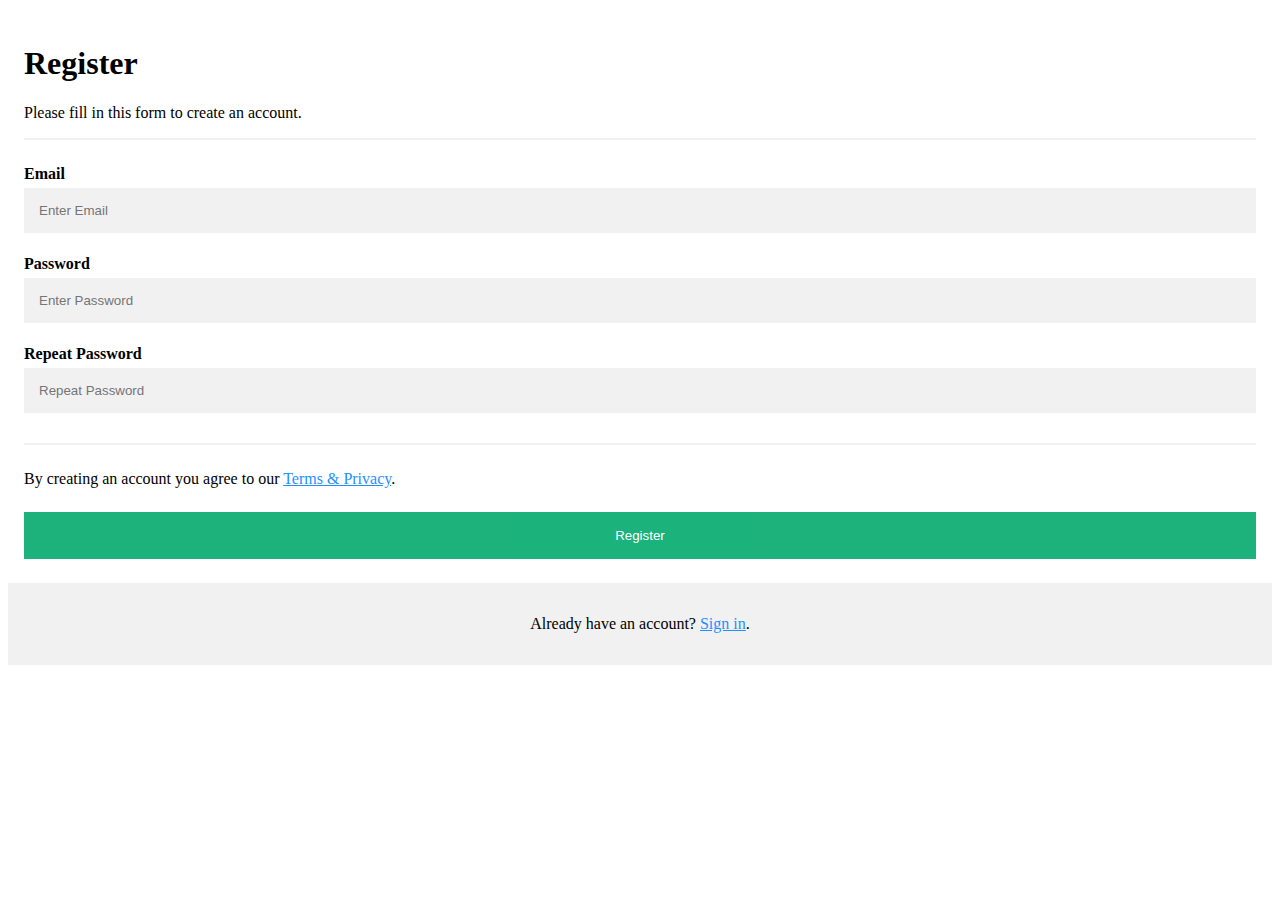
<file: l&r.html>
<!DOCTYPE html>
<html lang="en">
  <head>
    <meta charset="UTF-8" />
    <meta http-equiv="X-UA-Compatible" content="IE=edge" />
    <meta name="viewport" content="width=device-width, initial-scale=1.0" />
     <link rel="sourtcut icon" type="image/x-icon" href="https://encrypted-tbn0.gstatic.com/images?q=tbn:ANd9GcScTnTBGfJ7uTXdK2uZdiYILMLKZmkUEyzgeQ&usqp=CAU" />
    <title>Register & Login</title>
  </head>


<form action="index.html">
  <div class="container">
    <h1>Register</h1>
    <p>Please fill in this form to create an account.</p>
    <hr>

    <label for="email"><b>Email</b></label>
    <input type="text" placeholder="Enter Email" name="email" id="email" required>

    <label for="psw"><b>Password</b></label>
    <input type="password" placeholder="Enter Password" name="psw" id="psw" required>

    <label for="psw-repeat"><b>Repeat Password</b></label>
    <input type="password" placeholder="Repeat Password" name="psw-repeat" id="psw-repeat" required>
    <hr>

    <p>By creating an account you agree to our <a href="#">Terms & Privacy</a>.</p>
    <button type="submit" class="registerbtn"  href="index.html" >Register</button>
  </div>

  <div class="container signin">
    <p>Already have an account? <a href="#">Sign in</a>.</p>
  </div>
</form>
<style>
  * {box-sizing: border-box}

/* Add padding to containers */
.container {
  padding: 16px;
}

/* Full-width input fields */
input[type=text], input[type=password] {
  width: 100%;
  padding: 15px;
  margin: 5px 0 22px 0;
  display: inline-block;
  border: none;
  background: #f1f1f1;
}

input[type=text]:focus, input[type=password]:focus {
  background-color: #ddd;
  outline: none;
}

/* Overwrite default styles of hr */
hr {
  border: 1px solid #f1f1f1;
  margin-bottom: 25px;
}

/* Set a style for the submit/register button */
.registerbtn {
  background-color: #04AA6D;
  color: white;
  padding: 16px 20px;
  margin: 8px 0;
  border: none;
  cursor: pointer;
  width: 100%;
  opacity: 0.9;
}

.registerbtn:hover {
  opacity:1;
}

/* Add a blue text color to links */
a {
  color: dodgerblue;
}

/* Set a grey background color and center the text of the "sign in" section */
.signin {
  background-color: #f1f1f1;
  text-align: center;
}
</style>
</file>
